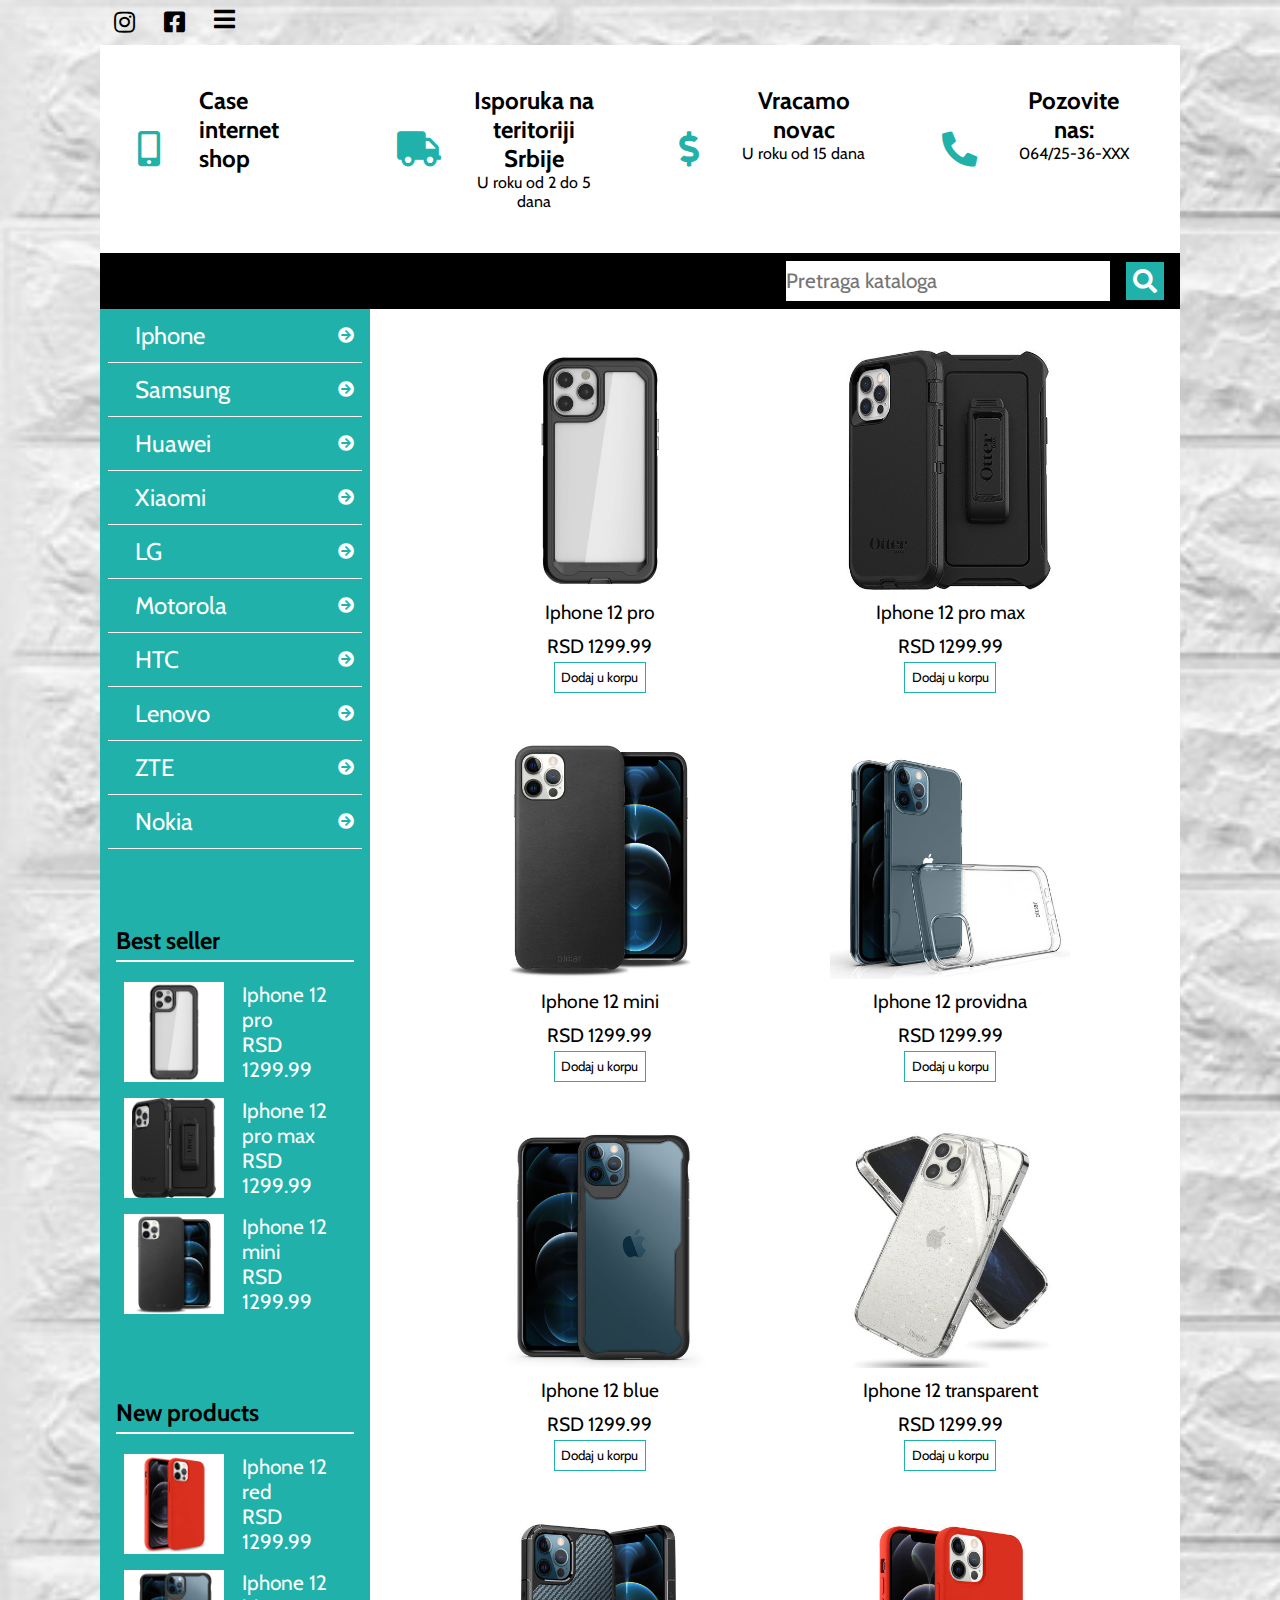
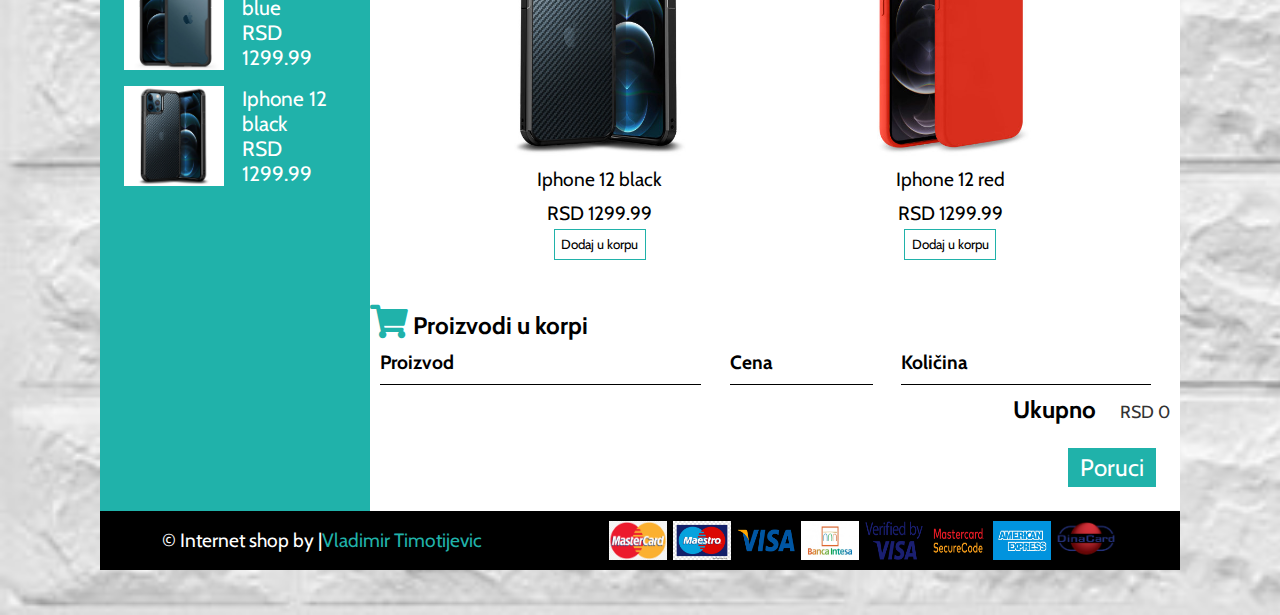
<file: index.html>
<!DOCTYPE html>
<html lang="en">
  <head>
    <meta charset="UTF-8" />
    <meta http-equiv="X-UA-Compatible" content="IE=edge" />
    <meta name="viewport" content="width=device-width, initial-scale=1.0" />
    <link rel="stylesheet" href="css/responsive.css">
    <link rel="stylesheet" href="css/main.css" />
    <link
      rel="stylesheet"
      href="https://cdnjs.cloudflare.com/ajax/libs/font-awesome/5.15.2/css/all.min.css"
    />
    <title>Document</title>
  </head>
  <body>
    <!--INSTAGRAM I FACEBOOK ICONS-->
    <div class="fb-inst-icon">
      <div class="instagram">
        <i class="fab fa-instagram"></i>
      </div>
      <div class="facebook">
        <i class="fab fa-facebook-square"></i>
      </div>
      <div class="bars">
        <i class="fas fa-bars"></i>
      </div>
    </div>

    <!--HEADER-->
    <header class="header">
      <div class="header-section">
        <div class="header-i">
          <i class="fas fa-mobile-alt"></i>
        </div>
        <div class="naslov">
          <h2>Case internet shop</h2>
        </div>
      </div>

      <div class="header-section">
        <div class="header-i">
          <i class="fas fa-truck"></i>
        </div>
        <div class="header-info">
          <h2>Isporuka na teritoriji Srbije</h2>
          <p>U roku od 2 do 5 dana</p>
        </div>
      </div>

      <div class="header-section">
        <div class="header-i">
          <i class="fas fa-dollar-sign"></i>
        </div>
        <div class="header-info">
          <h2>Vracamo novac</h2>
          <p>U roku od 15 dana</p>
        </div>
      </div>

      <div class="header-section">
        <div class="header-i">
          <i class="fas fa-phone-alt"></i>
        </div>
        <div class="header-info">
          <h2>Pozovite nas:</h2>
          <p>064/25-36-XXX</p>
        </div>
      </div>
    </header>

    <!--SEARCH POLJE-->
    <div class="search">
      <div class="input-search">
        <input
          class="pretrazi"
          type="text"
          name="search"
          id="search"
          placeholder="Pretraga kataloga"
        />
      </div>
      <div class="search-icon">
        <i class="fas fa-search"></i>
      </div>
    </div>

    <!--ASIDE AREA-->
    <section class="section">
      <aside class="aside_area">
        <div class="aside-div">
          <div class="aside-a">
            <a href="#">Iphone</a>
          </div>
          <div class="aside-i">
            <i class="fas fa-arrow-circle-right"></i>
          </div>
        </div>
        <div class="aside-div">
          <div class="aside-a">
            <a href="#">Samsung</a>
          </div>
          <div class="aside-i">
            <i class="fas fa-arrow-circle-right"></i>
          </div>
        </div>
        <div class="aside-div">
          <div class="aside-a">
            <a href="#">Huawei</a>
          </div>
          <div class="aside-i">
            <i class="fas fa-arrow-circle-right"></i>
          </div>
        </div>
        <div class="aside-div">
          <div class="aside-a">
            <a href="#">Xiaomi</a>
          </div>
          <div class="aside-i">
            <i class="fas fa-arrow-circle-right"></i>
          </div>
        </div>
        <div class="aside-div">
          <div class="aside-a">
            <a href="#">LG</a>
          </div>
          <div class="aside-i">
            <i class="fas fa-arrow-circle-right"></i>
          </div>
        </div>
        <div class="aside-div">
          <div class="aside-a">
            <a href="#">Motorola</a>
          </div>
          <div class="aside-i">
            <i class="fas fa-arrow-circle-right"></i>
          </div>
        </div>
        <div class="aside-div">
          <div class="aside-a">
            <a href="#">HTC</a>
          </div>
          <div class="aside-i">
            <i class="fas fa-arrow-circle-right"></i>
          </div>
        </div>
        <div class="aside-div">
          <div class="aside-a">
            <a href="#">Lenovo</a>
          </div>
          <div class="aside-i">
            <i class="fas fa-arrow-circle-right"></i>
          </div>
        </div>
        <div class="aside-div">
          <div class="aside-a">
            <a href="#">ZTE</a>
          </div>
          <div class="aside-i">
            <i class="fas fa-arrow-circle-right"></i>
          </div>
        </div>
        <div class="aside-div">
          <div class="aside-a">
            <a href="#">Nokia</a>
          </div>
          <div class="aside-i">
            <i class="fas fa-arrow-circle-right"></i>
          </div>
        </div>

        <div class="aside-info">
          <div class="najprodavaniji">
            <h2>Best seller</h2>
            <div class="najprodavaniji-child">
              <div>
                <img src="images/case1.jpg" alt="case1" />
              </div>
              <div class="najprodavaniji-info">
                <p>Iphone 12 pro</p>
                <p>RSD 1299.99</p>
              </div>
            </div>
            <div class="najprodavaniji-child">
              <div>
                <img src="images/case2.jpg" alt="case2" />
              </div>
              <div class="najprodavaniji-info">
                <p>Iphone 12 pro max</p>
                <p>RSD 1299.99</p>
              </div>
            </div>
            <div class="najprodavaniji-child">
              <div>
                <img src="images/case3.jpg" alt="case3" />
              </div>
              <div class="najprodavaniji-info">
                <p>Iphone 12 mini</p>
                <p>RSD 1299.99</p>
              </div>
            </div>
          </div>

          <div class="najnoviji">
            <h2>New products</h2>
            <div class="najnoviji-child">
              <div>
                <img src="images/case8.jpg" alt="case8" />
              </div>
              <div class="najnoviji-info">
                <p>Iphone 12 red</p>
                <p>RSD 1299.99</p>
              </div>
            </div>
            <div class="najnoviji-child">
              <div>
                <img src="images/case5.jpg" alt="case5" />
              </div>
              <div class="najnoviji-info">
                <p>Iphone 12 blue</p>
                <p>RSD 1299.99</p>
              </div>
            </div>
            <div class="najnoviji-child">
              <div>
                <img src="images/case7.jpg" alt="case7" />
              </div>
              <div class="najnoviji-info">
                <p>Iphone 12 black</p>
                <p>RSD 1299.99</p>
              </div>
            </div>
          </div>
        </div>
      </aside>

      <!--MAIN PAGE-->
      <main>
        <div class="shop-item-parent">
          <div class="shop-item">
            <img class="shop-item-image" src="images/case1.jpg" />
            <span class="shop-item-title">Iphone 12 pro</span>
            <span class="shop-item-price">RSD 1299.99</span>
            <button class="btn btn-primary shop-item-button" type="button">
              Dodaj u korpu
            </button>
          </div>

          <div class="shop-item">
            <img class="shop-item-image" src="images/case2.jpg" />
            <span class="shop-item-title">Iphone 12 pro max</span>
            <span class="shop-item-price">RSD 1299.99</span>
            <button class="btn btn-primary shop-item-button" type="button">
              Dodaj u korpu
            </button>
          </div>
        </div>

        <div class="shop-item-parent">
          <div class="shop-item">
            <img class="shop-item-image" src="images/case3.jpg" />
            <span class="shop-item-title">Iphone 12 mini</span>
            <span class="shop-item-price">RSD 1299.99</span>
            <button class="btn btn-primary shop-item-button" type="button">
              Dodaj u korpu
            </button>
          </div>

          <div class="shop-item">
            <img class="shop-item-image" src="images/case4.jpg" />
            <span class="shop-item-title">Iphone 12 providna</span>
            <span class="shop-item-price">RSD 1299.99</span>
            <button class="btn btn-primary shop-item-button" type="button">
              Dodaj u korpu
            </button>
          </div>
        </div>

        <div class="shop-item-parent">
          <div class="shop-item">
            <img class="shop-item-image" src="images/case5.jpg" />
            <span class="shop-item-title">Iphone 12 blue</span>
            <span class="shop-item-price">RSD 1299.99</span>
            <button class="btn btn-primary shop-item-button" type="button">
              Dodaj u korpu
            </button>
          </div>

          <div class="shop-item">
            <img class="shop-item-image" src="images/case6.jpg" />
            <span class="shop-item-title">Iphone 12 transparent</span>
            <span class="shop-item-price">RSD 1299.99</span>
            <button class="btn btn-primary shop-item-button" type="button">
              Dodaj u korpu
            </button>
          </div>
        </div>

        <div class="shop-item-parent">
          <div class="shop-item">
            <img class="shop-item-image" src="images/case7.jpg" />
            <span class="shop-item-title">Iphone 12 black</span>
            <span class="shop-item-price">RSD 1299.99</span>
            <button class="btn btn-primary shop-item-button" type="button">
              Dodaj u korpu
            </button>
          </div>

          <div class="shop-item">
            <img class="shop-item-image" src="images/case8.jpg" />
            <span class="shop-item-title">Iphone 12 red</span>
            <span class="shop-item-price">RSD 1299.99</span>
            <button class="btn btn-primary shop-item-button" type="button">
              Dodaj u korpu
            </button>
          </div>
        </div>

        <!--KONTEJNER ZA UBACIVANJE PROIZVODA U KORPU-->
        <section class="container content-section">
          <h2 class="section-header">
            <i class="fas fa-shopping-cart"></i>
            Proizvodi u korpi
          </h2>
          <div class="cart-row">
            <span class="cart-item cart-header cart-column">Proizvod</span>
            <span class="cart-price cart-header cart-column">Cena</span>
            <span class="cart-quantity cart-header cart-column">Količina</span>
          </div>
          <div class="cart-items"></div>
          <!--Div koji se popunjava iz JS-->
          <div class="cart-total">
            <strong class="cart-total-title">Ukupno</strong>
            <span id="cart-total-price" class="cart-total-price">RSD 0</span>
          </div>
          <button class="btn btn-primary btn-purchase" type="button">
            Poruci
          </button>
        </section>
      </main>
    </section>

    <footer>
      <div class="footer-by">
        &copy; Internet shop by |<span> Vladimir Timotijevic</span>
      </div>
      <div class="footer-div">
        <img src="images/master card.png" alt="master card" />
        <img src="images/maestro card.jpg" alt="maestro card" />
        <img src="images/visa card.png" alt="visa card" />
        <img src="images/banca-intesa-logo.jpg" alt="banka intesa" />
        <img src="images/verified by visa.png" alt="by visa" />
        <img
          src="images/mastercard secure code.png"
          alt="mastercard secure code"
        />
        <img src="images/american express.jpg" alt="american express" />
        <img src="images/dina card.png" alt="dina card" />
      </div>
    </footer>

    <script src="main.js" type="text/javascript"></script>
  </body>
</html>
</file>
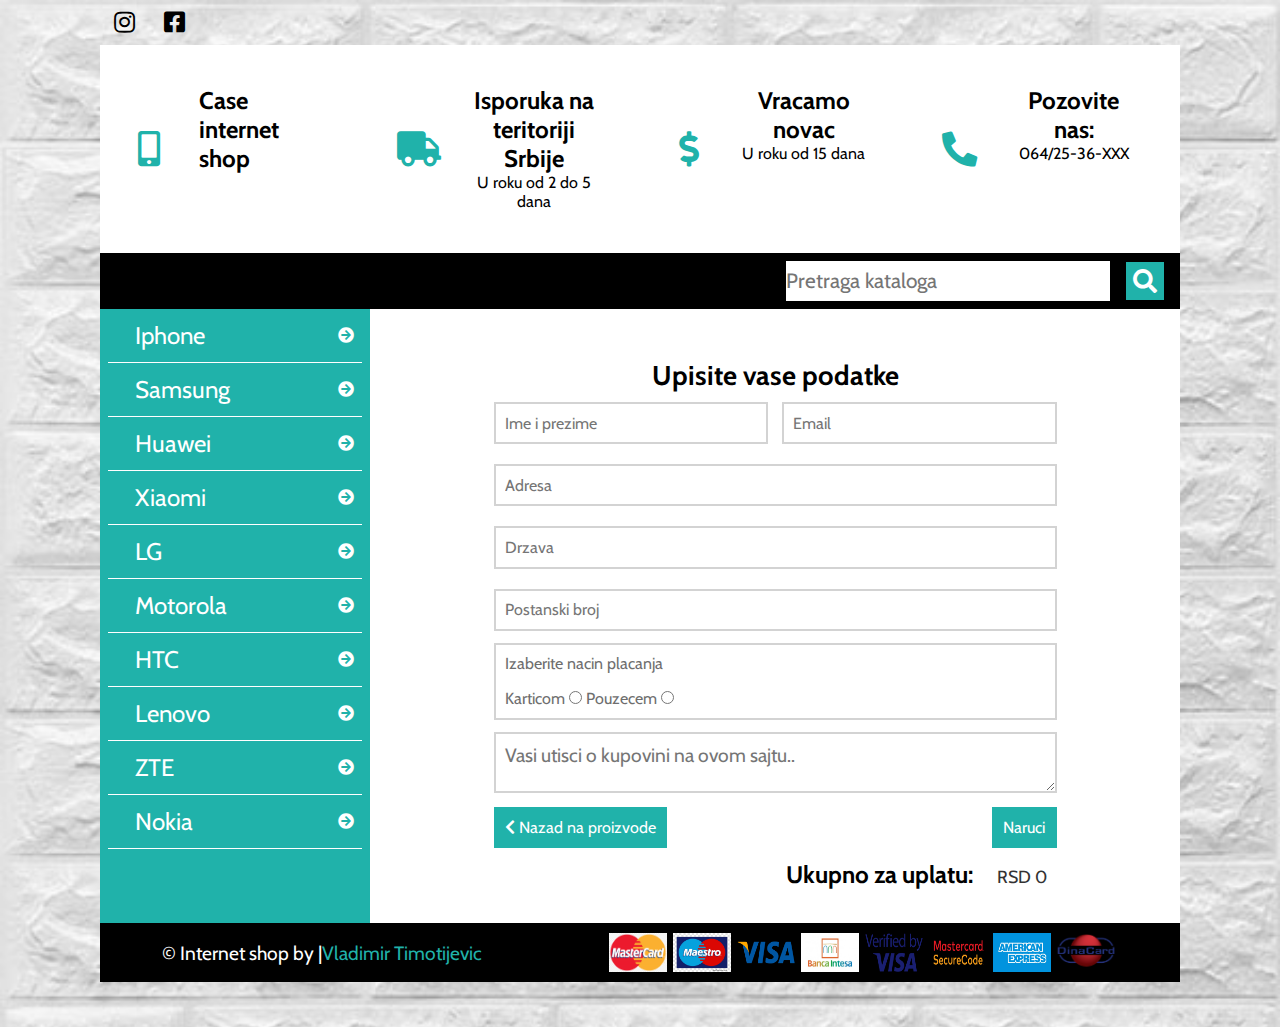
<file: kontaktforma.html>
<!DOCTYPE html>
<html lang="en">
  <head>
    <meta charset="UTF-8" />
    <meta http-equiv="X-UA-Compatible" content="IE=edge" />
    <meta name="viewport" content="width=device-width, initial-scale=1.0" />
    <link rel="stylesheet" href="css/main.css" />
    <link rel="stylesheet" href="css/responsive.css">
    <link
      rel="stylesheet"
      href="https://cdnjs.cloudflare.com/ajax/libs/font-awesome/5.15.2/css/all.min.css"
    />
    <title>Document</title>
  </head>
  <body>
    <!--INSTAGRAM I FACEBOOK ICONS-->
    <div class="fb-inst-icon">
      <div class="instagram">
        <i class="fab fa-instagram"></i>
      </div>
      <div class="facebook">
        <i class="fab fa-facebook-square"></i>
      </div>
    </div>

    <!--HEADER-->
    <header class="header">
      <div class="header-section">
        <div class="header-i">
          <i class="fas fa-mobile-alt"></i>
        </div>
        <div class="naslov">
          <h2>Case internet shop</h2>
        </div>
      </div>

      <div class="header-section">
        <div class="header-i">
          <i class="fas fa-truck"></i>
        </div>
        <div class="header-info">
          <h2>Isporuka na teritoriji Srbije</h2>
          <p>U roku od 2 do 5 dana</p>
        </div>
      </div>

      <div class="header-section">
        <div class="header-i">
          <i class="fas fa-dollar-sign"></i>
        </div>
        <div class="header-info">
          <h2>Vracamo novac</h2>
          <p>U roku od 15 dana</p>
        </div>
      </div>

      <div class="header-section">
        <div class="header-i">
          <i class="fas fa-phone-alt"></i>
        </div>
        <div class="header-info">
          <h2>Pozovite nas:</h2>
          <p>064/25-36-XXX</p>
        </div>
      </div>
    </header>

    <!--SEARCH POLJE-->
    <div class="search">
      <div class="input-search">
        <input
          class="pretrazi"
          type="text"
          name="search"
          id="search"
          placeholder="Pretraga kataloga"
        />
      </div>
      <div class="search-icon">
        <i class="fas fa-search"></i>
      </div>
    </div>

    <!--ASIDE AREA-->
    <section class="section">
      <aside>
        <div class="aside-div">
          <div class="aside-a">
            <a href="#">Iphone</a>
          </div>
          <div class="aside-i">
            <i class="fas fa-arrow-circle-right"></i>
          </div>
        </div>
        <div class="aside-div">
          <div class="aside-a">
            <a href="#">Samsung</a>
          </div>
          <div class="aside-i">
            <i class="fas fa-arrow-circle-right"></i>
          </div>
        </div>
        <div class="aside-div">
          <div class="aside-a">
            <a href="#">Huawei</a>
          </div>
          <div class="aside-i">
            <i class="fas fa-arrow-circle-right"></i>
          </div>
        </div>
        <div class="aside-div">
          <div class="aside-a">
            <a href="#">Xiaomi</a>
          </div>
          <div class="aside-i">
            <i class="fas fa-arrow-circle-right"></i>
          </div>
        </div>
        <div class="aside-div">
          <div class="aside-a">
            <a href="#">LG</a>
          </div>
          <div class="aside-i">
            <i class="fas fa-arrow-circle-right"></i>
          </div>
        </div>
        <div class="aside-div">
          <div class="aside-a">
            <a href="#">Motorola</a>
          </div>
          <div class="aside-i">
            <i class="fas fa-arrow-circle-right"></i>
          </div>
        </div>
        <div class="aside-div">
          <div class="aside-a">
            <a href="#">HTC</a>
          </div>
          <div class="aside-i">
            <i class="fas fa-arrow-circle-right"></i>
          </div>
        </div>
        <div class="aside-div">
          <div class="aside-a">
            <a href="#">Lenovo</a>
          </div>
          <div class="aside-i">
            <i class="fas fa-arrow-circle-right"></i>
          </div>
        </div>
        <div class="aside-div">
          <div class="aside-a">
            <a href="#">ZTE</a>
          </div>
          <div class="aside-i">
            <i class="fas fa-arrow-circle-right"></i>
          </div>
        </div>
        <div class="aside-div">
          <div class="aside-a">
            <a href="#">Nokia</a>
          </div>
          <div class="aside-i">
            <i class="fas fa-arrow-circle-right"></i>
          </div>
        </div>
      </aside>

      <!--MAIN PAGE-->
      <main>

        <div class="contact-form">
          <form class="forma" method="GET" action="#">
          <table class="contact-table">
            <tr>
              <th colspan="2" class="title-table">Upisite vase podatke</th>
            </tr>

            <tr>
              <td>
                <input class="input-name" type="text" name="name" id="name" placeholder="Ime i prezime" />
              </td>
              <td>
                <input class="input-email" type="email" name="email" id="email" placeholder="Email" />
              </td>
            </tr>

            <tr>
              <td><p class="hide" id="nameTrue">Uspesno ste upisali vase ime <i class="fas fa-check"></i></p><p class="hide" id="nameFalse">Vase ime nije u dobrom formatu <i class="fas fa-times"></i></p></td>
              <td><p class="hide" id="emailTrue">Uspesno ste upisali vas mail <i class="fas fa-check"></i></p><p class="hide" id="emailFalse">Vasa email adresa nije u dobrom formatu <i class="fas fa-times"></i></p></td>
            </tr>

            <tr>
              <td colspan="2">
                <input class="input-subject" type="text" name="subject" id="subject" placeholder="Adresa" />
              </td>
            </tr>

            <tr>
              <td><p class="hide" id="adressTrue">Uspesno ste upisali vasu adresu <i class="fas fa-check"></i></p><p class="hide" id="adressFalse">Vasa adresa nije u dobrom formatu <i class="fas fa-times"></i></p></td>
            </tr>

            <tr>
                <td colspan="2">
                    <input class="input-adress" type="text" name="adress" id="adress" placeholder="Drzava">
                </td>
            </tr>

            <tr>
              <td><p class="hide" id="drzavaTrue">Uspesno ste upisali vasu drzavu <i class="fas fa-check"></i></p><p class="hide" id="drzavaFalse">Ime vase drzave nije u dobrom formatu <i class="fas fa-times"></i></p></td>
            </tr>

            <tr>
                <td colspan="2">
                    <input class="post-number" type="text" name="post" id="post" placeholder="Postanski broj">
                </td>
            </tr>

            <tr>
              <td><p class="hide" id="postTrue">Uspesno ste upisali postanski broj <i class="fas fa-check"></i></p><p class="hide" id="postFalse">Vas postanski broj nije u dobrom formatu <i class="fas fa-times"></i></p></td>
            </tr>

            <tr>
              <td colspan="2" class="placanje">
                <p>Izaberite nacin placanja</p>
                <label for="placanje1">Karticom</label>
                <input type="radio" name="placanje" id="placanje1">
                <label for="placanje2">Pouzecem</label>
                <input type="radio" name="placanje" id="placanje2">
              </td>
            </tr>

            <tr>
              <td><p class="hide" id="kartica">Placate KARTICOM! <i class="far fa-handshake"></i></p><p class="hide" id="pouzece">Placate POUZECEM! <i class="far fa-handshake"></i></p><p class="hide" id="nista">Niste odabrali nacin placanja! <i class="fas fa-times"></i></p></td>
            </tr>

            <tr>
              <td colspan="2">
                <textarea class="textarea" name="message" placeholder="Vasi utisci o kupovini na ovom sajtu.." id="message" ></textarea>
              </td>
            </tr>

            <tr>
              <td>
                  <a class="back-to-main" href="index.html"><i class="fas fa-chevron-left"></i> Nazad na proizvode</a>
              </td>
              <td>
                <input id="naruci" class="submit" type="button" value="Naruci" />  
                <!--type treba da bude button a ne submit kako ne bi refresovao stranicu automacki-->
              </td>
            </tr>

            <tr>
              <td colspan="2">
                <div class="cart-total">
                  <strong class="cart-total-title">Ukupno za uplatu:</strong>
                  <span id="final-price" class="cart-total-price">RSD 0</span>
                </div>
              </td>
            </tr>

          </table>
        </form>

        </div>

      </main>
    </section>

    <footer>
      <div class="footer-by">
        &copy; Internet shop by | <span> Vladimir Timotijevic</span>
      </div>
      <div class="footer-div">
        <img src="images/master card.png" alt="master card" />
        <img src="images/maestro card.jpg" alt="maestro card" />
        <img src="images/visa card.png" alt="visa card" />
        <img src="images/banca-intesa-logo.jpg" alt="banka intesa" />
        <img src="images/verified by visa.png" alt="by visa" />
        <img src="images/mastercard secure code.png" alt="mastercard secure code" />
        <img src="images/american express.jpg" alt="american express" />
        <img src="images/dina card.png" alt="dina card" />
      </div>
    </footer>

    <script src="main.js" type="text/javascript"></script>
  </body>
</html>
</file>
<file: css/responsive.css>
@media screen and (max-width: 768px) {
    .fa-bars {
        color: red;
    }
    .header {
        margin: 0px 0px;
    }
    .header div {
        padding: 0.2em;
    }
    .header h2 {
        font-size: 15px;
    }
    .naslov {
        font-size: 0.8em;
    }
    .header-i i {
        color: lightseagreen;
        font-size: 1.5em;
    }
    .header-section {
        flex-direction: column;
    }

    .aside_area {
        position: fixed;
        top: 50px;
        left: -50%;
        z-index: 10;
        width: 50%;
    }

    .shop-item-parent {
        flex-direction: column;
        justify-content: center;
        background-color: green;
    }
    .header-i i {
        color: red;
        font-size: 2.2em;
    }
    section {
        margin: 0;
        width: 100%;
    }
    main {
        width: 100%;
        margin: 0;
    }

    footer {
        flex-direction: column;
    }
}
</file>
<file: css/main.css>
* {
    box-sizing: border-box;
    margin: 0;
    padding: 0;
    font-family: 'Vladimir';
}
@font-face {
    font-family: 'Vladimir';
    src: url(/fonts/Cabin-VariableFont_wdth\,wght.ttf);
}
body {
    background-image: url(/images/cigla.jpg);
    background-repeat: no-repeat;
    background-size: cover;
}
/*FACEBOOK I INSTAGRAM ICONS*/
.instagram, .facebook {
    margin: 0.2em 0em;
}
.fb-inst-icon i {
    background-color: transparent;
    border-radius: 50%;
    margin: 0em 0.3em;
}
.instagram i:hover {
    background-color: #e1306c;
    color: white;
}
.facebook i:hover {
    background-color: #4267B2;
    color: white;
}
.fb-inst-icon {
    display: flex;
    margin: 0px 100px 0px 100px;
}
.fb-inst-icon i {
    padding: 0.3em;
    font-size: 1.5em;
}

/*HEADER*/
.header {
    display: flex;
    margin: 0px 100px;
    background-color: white;
}
.header div {
    width: 25%;
    text-align: center;
    padding: 1.3em;
}
.naslov {
    font-size: 1em;
}
.header-section {
    display: flex;
}
.header-i {
    display: flex;
    justify-content: center;
    align-items: center;
    width: 20%;
}
.header-i i {
    color: lightseagreen;
    font-size: 2.2em;
}
.header .header-info {
    display: flex;
    flex-direction: column;
    width: 80%;
}


/*SECTION*/
.section {
    display: flex;
    margin: 0px 100px;
}

/*ASIDE AREA*/
aside {
    display: flex;
    flex-direction: column;
    width: 25%;
    background-color: lightseagreen;
    transition: all 0.3s ease;
}
aside a {
    text-decoration: none;
    color: white;
    font-size: 1.5em;
    padding: 0.5em 0em 0.5em 0.3em;
    margin: 0em 0.5em;
    transition: margin-left 0.4s;
}
.aside-a a:hover {
    margin-left: 1.5em;
    cursor: pointer;
    color: black;
}
aside div {
    display: flex;
    justify-content: space-between;
    margin: 0em 0.5em;
}
.aside-div {
    border-bottom: 1px solid white;
}
.aside-i {
    display: flex;
    justify-content: center;
    align-items: center;
}
.fa-arrow-circle-right {
    color: white;
}
.aside-info {
    display: flex;
    flex-direction: column;
}
.najprodavaniji, .najnoviji {
    display: flex;
    flex-direction: column;
}
.najprodavaniji-child, .najnoviji-child {
    margin: 0.5em 0em;
}
.najprodavaniji h2 {
    border-bottom: 2px solid white;
    padding: 0.2em 0em; 
    margin: 3em 0em 0.5em 0em;
}
.najnoviji h2 {
    border-bottom: 2px solid white;
    padding: 0.2em 0em; 
    margin: 3em 0em 0.5em 0em;
}
.najprodavaniji-info, .najnoviji-info {
    font-size: 1.3em;
    color: white;
    display: flex;
    flex-direction: column;
    justify-content: space-around;
    width: 60%;
}
.najprodavaniji img, .najnoviji img {
    width: 100px;
}

/*SEARCH POLJE*/
.search {
    margin: 0px 100px;
    display: flex;
    justify-content: flex-end;
    background-color: black;
    height: 3.5em;
}
.input-search {
    display: flex;
    align-items: center;
    width: 30%;
}
.search-icon {
    display: flex;
    justify-content: center;
    align-items: center;
    padding: 0em 1em;
}
.search-icon i {
    color: white;
    font-size: 1.5em;
    background-color: lightseagreen;
    padding: 0.3em;
}
.search-icon i:hover {
    color: black;
}
.input-search input[type=text] {
    height: 70%;
    width: 100%;
    font-size: 1.3em;
    border: none;
}

/*MAIN POLJE*/
main {
    width: 75%;
    background-color: white;
}
.shop-item-parent {
    display: flex;
    justify-content: space-evenly;
    background-color: white;
    margin: 5% 0%;
}

.shop-item {
    display: flex;
    flex-direction: column;
    align-items: center;
    border: 1px solid transparent;
}
.shop-item:hover {
    border: 1px solid lightseagreen;
}
.shop-item:hover .shop-item-button {
    background-color: lightseagreen;
}
.shop-item-image {
    width: 15em;
}
.shop-item-title {
    font-size: 1.2em;
    margin: 0.5em 0em;
}
.shop-item-price {
    font-size: 1.2em;
}
.shop-item-button {
    padding: 0.5em;
    border: none;
    background-color: white;
    border: 1px solid lightseagreen;
    margin: 0.3em 0em;
}

/*CART-ITEMS*/
.section-header i {
    color: lightseagreen;
    font-size: 1.4em;
}
.cart-column {
    display: flex;
    align-items: center;
    border-bottom: 1px solid black;
    margin-right: 1.5em;
    padding-bottom: 10px;
    margin-top: 10px;
}
.cart-row {
    display: flex;
}
.cart-item {
    margin-left: 10px;
    width: 45%;
    font-size: 1.2em;
    font-weight: bold;
}
.cart-price {
    width: 20%;
    font-size: 1.2em;
    font-size: 1.2em;
    font-weight: bold;
}
.cart-quantity {
    width: 35%;
    font-size: 1.2em;
    font-weight: bold;
}
.cart-item-title {
    color: #333;
    margin-left: .5em;
    font-size: 1.2em;
}

.cart-item-image {
    width: 75px;
    height: auto;
    border-radius: 10px;
}

.btn-remove {
    padding: 0.6em;
    background-color: white;
    border: none;
    font-weight: bold;
    font-size: 1.2em;
}
.btn-remove:hover {
    color: lightseagreen;
}
.cart-quantity-input {
    height: 34px;
    width: 50px;
    border-radius: 5px;
    border: 1px solid lightseagreen;
    background-color: #eee;
    color: #333;
    padding: 0;
    text-align: center;
    font-size: 1.2em;
    margin-right: 25px;
}
.cart-row:last-child {
    border-bottom: 1px solid black;
}

.cart-row:last-child .cart-column {
    border: none;
}
.cart-total {
    text-align: end;
    margin-top: 10px;
    margin-right: 10px;
}

.cart-total-title {
    font-weight: bold;
    font-size: 1.5em;
    color: black;
    margin-right: 20px;
}

.cart-total-price {
    color: #333;
    font-size: 1.1em;
}

.btn-purchase {
    color: white;
    margin: 1em;
    font-size: 1.5em;
    background-color: lightseagreen;
    border: none;
    padding: 0.2em 0.5em;
    float: right;
}
.btn-purchase:hover {
    color: lightseagreen;
    background-color: white;
    border: 2px solid lightseagreen;
    padding: 0.13em 0.4em;
}

/*FOOTER*/

footer {
    margin: 0px 100px 45px 100px;
    background-color: black;
    display: flex;
    justify-content: space-around;
}
.footer-by {
    display: flex;
    justify-content: center;
    align-items: center;
    color: white;
    font-size: 1.2em;
}
.footer-by span {
    color: lightseagreen;
}
.footer-div {
    display: flex;
    justify-content: center;
}
.footer-div img {
    width: 4rem;
    padding: 0.6em 0.2em;
}


/*KONTAKT FORMA*/
.contact-form {
    margin-bottom: 2em;
}
.forma {
    width: 100%;
    display: flex;
    justify-content: center;
}
.contact-table {
    width: 70%;
    margin-top: 3em;
}
.contact-table th {
    text-align: center;
    font-size: 1.7rem;
}
.input-name, .input-email, 
.input-subject, .textarea, .input-adress, .post-number, .placanje {
    font-size: 1rem;
    margin: 0.5rem 0rem;
    padding: 0.6rem;
    border: 2px solid lightgray;
}
.input-email {
    float: right;
}
.input-subject, .textarea, .input-adress, .post-number, .placanje {
    width: 100%;
}
.input-name, .input-email {
    width: 98%;
}
.textarea::placeholder {
    font-size: 1.2rem;
}
.submit {
    font-size: 1rem;
    padding: 0.7em;
    background-color: lightseagreen;
    color: white;
    border: none;
    float: right;
}
.submit:hover {
    color: lightseagreen;
    background-color: white;
    border: 2px solid lightseagreen;
    padding: 0.6em;
}
.btn-nazad {
    float: right;
    padding: 0.7em;
    background-color: lightseagreen;
    color: white;
    font-size: 1em;
    border: none;
}
.placanje {
    color: rgb(110, 110, 110);
}
.placanje p {
    margin-bottom: 1em;
}
.back-to-main {
    text-decoration: none;
    padding: 0.7em;
    background-color: lightseagreen;
    color: white;
    font-size: 1em;
}
.back-to-main:hover {
    color: lightseagreen;
    background-color: white;
    border: 2px solid lightseagreen;
}


/*STYLE KOJI DODAJEM NA KONTAKT FORMU*/
.hide {
    display: none;
}
.red {
    border: 2px solid red;
}
.red-color {
    color: red;
}



/*STYLE ZA SLICICE NA FORMI*/
.fa-times, .fa-check {
    font-size: 1.3em;
}
.fa-handshake {
    font-size: 1.6em;
}
</file>
